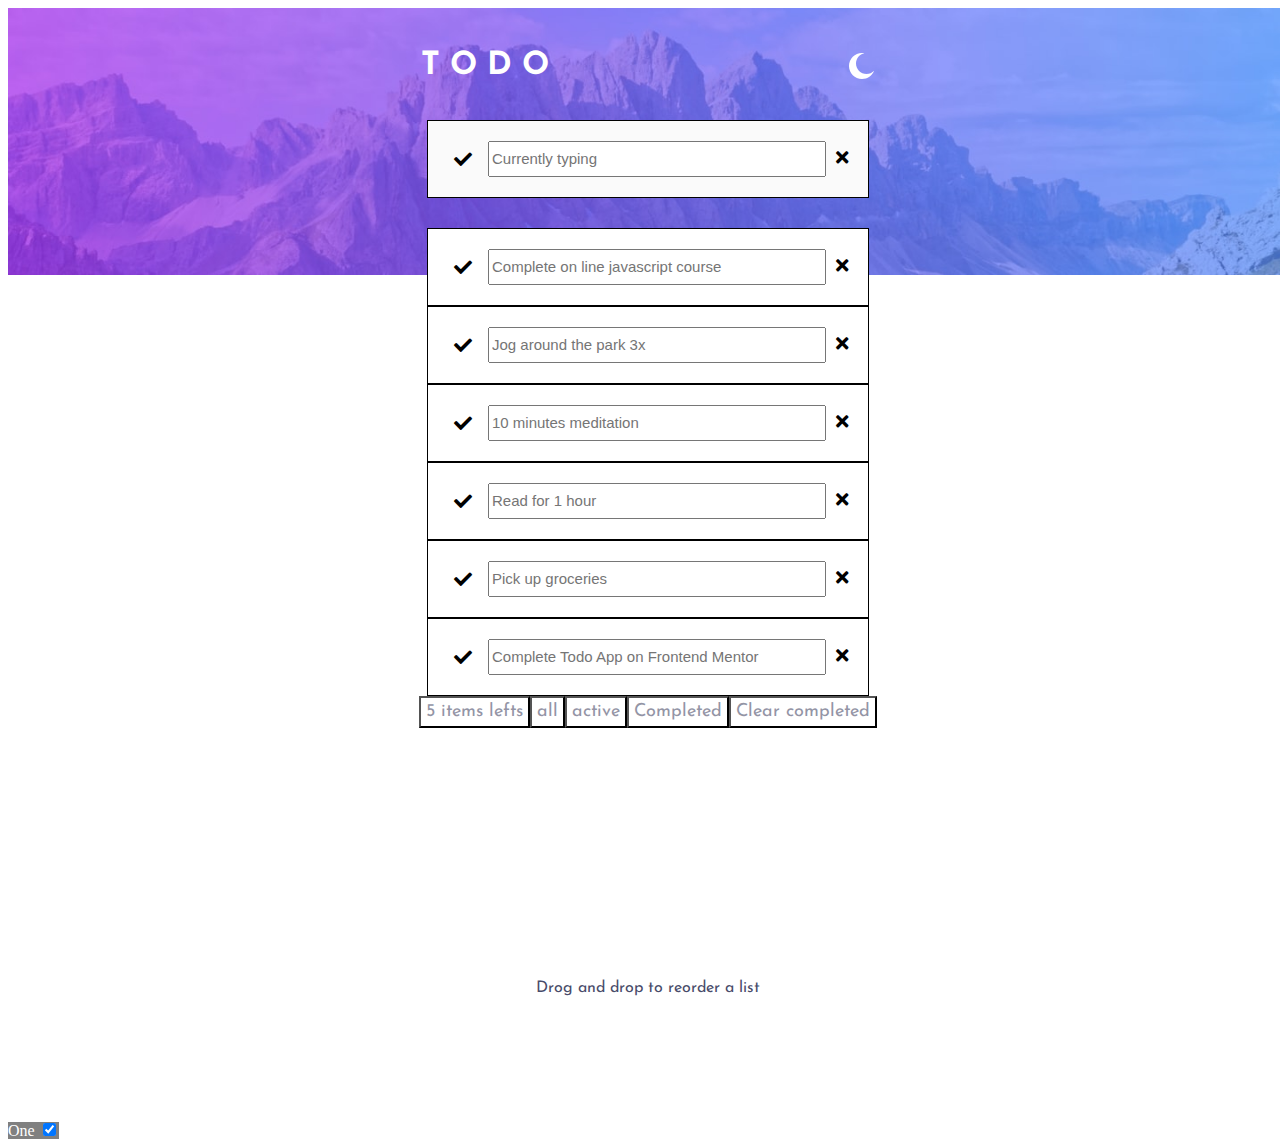
<file: index.html>
<!DOCTYPE html>
<html lang="en">

<head>
    <meta charset="UTF-8">
    <meta http-equiv="X-UA-Compatible" content="IE=edge">
    <meta name="viewport" content="width=device-width, initial-scale=1.0">
    <title>Document</title>
    <link rel="stylesheet" href="style.css">
    <link rel="stylesheet" href="fontawesome-free-5.15.4-web/css/all.min.css">
</head>

<body>
    <div class="table1">
        <img class="image1" src="./todo-app-starter-main/images/bg-desktop-light.jpg" alt="light">
        <div class="do">
            <h1>T O D O</h1>
            <img class="moon" src="./todo-app-starter-main/images/icon-moon.svg" alt="moon">
        </div>
    </div>
    <div class="table2">
        <div class="table3">

            <div class="type">
                <div class="text">
                    <div class="left-icon">
                        <i class="fas fa-check"></i>
                    </div>
                    <input class="check" type="text" placeholder="Currently typing">
                    <div class="right-icon">
                        <i class="fas fa-times"></i>
                    </div>
                </div>
                <div class="learn">
                    <div class="left-icon">
                        <i class="fas fa-check"></i>
                    </div>
                    <input class="check" type="text" placeholder="Complete on line javascript course">
                    <div class="right-icon">
                        <i class="fas fa-times"></i>
                    </div>
                </div>
                <div class="learn">
                    <div class="left-icon">
                        <i class="fas fa-check"></i>
                    </div>
                    <input class="check" type="text" placeholder="Jog around the park 3x">
                    <div class="right-icon">
                        <i class="fas fa-times"></i>
                    </div>
                </div>
                <div class="learn">
                    <div class="left-icon">
                        <i class="fas fa-check"></i>
                    </div>
                    <input class="check" type="text" placeholder="10 minutes meditation">
                    <div class="right-icon">
                        <i class="fas fa-times"></i>
                    </div>
                </div>
                <div class="learn">
                    <div class="left-icon">
                        <i class="fas fa-check"></i>
                    </div>
                    <input class="check" type="text" placeholder="Read for 1 hour">
                    <div class="right-icon">
                        <i class="fas fa-times"></i>
                    </div>
                </div>
                <div class="learn">
                    <div class="left-icon">
                        <i class="fas fa-check"></i>
                    </div>
                    <input class="check" type="text" placeholder="Pick up groceries">
                    <div class="right-icon">
                        <i class="fas fa-times"></i>
                    </div>
                </div>
                <div class="learn">
                    <div class="left-icon">
                        <i class="fas fa-check"></i>
                    </div>
                    <input class="check" type="text" placeholder="Complete Todo App on Frontend Mentor">
                    <div class="right-icon">
                        <i class="fas fa-times"></i>
                    </div>
                </div>
            </div>
            <div class="foot">
                <button class=" button">5 items lefts</button>
                <button class="button">all</button>
                <button class="button">active</button>
                <button class="button">Completed</button>
                <button class="button">Clear completed</button>
            </div>
        </div>
        <footer>Drog and drop to reorder a list</footer>
    </div>
    <label class="container">One
        <input type="checkbox" checked="checked">
        <!-- <span class="checkmark"></span> -->
    </label>

</body>

</html>
</file>
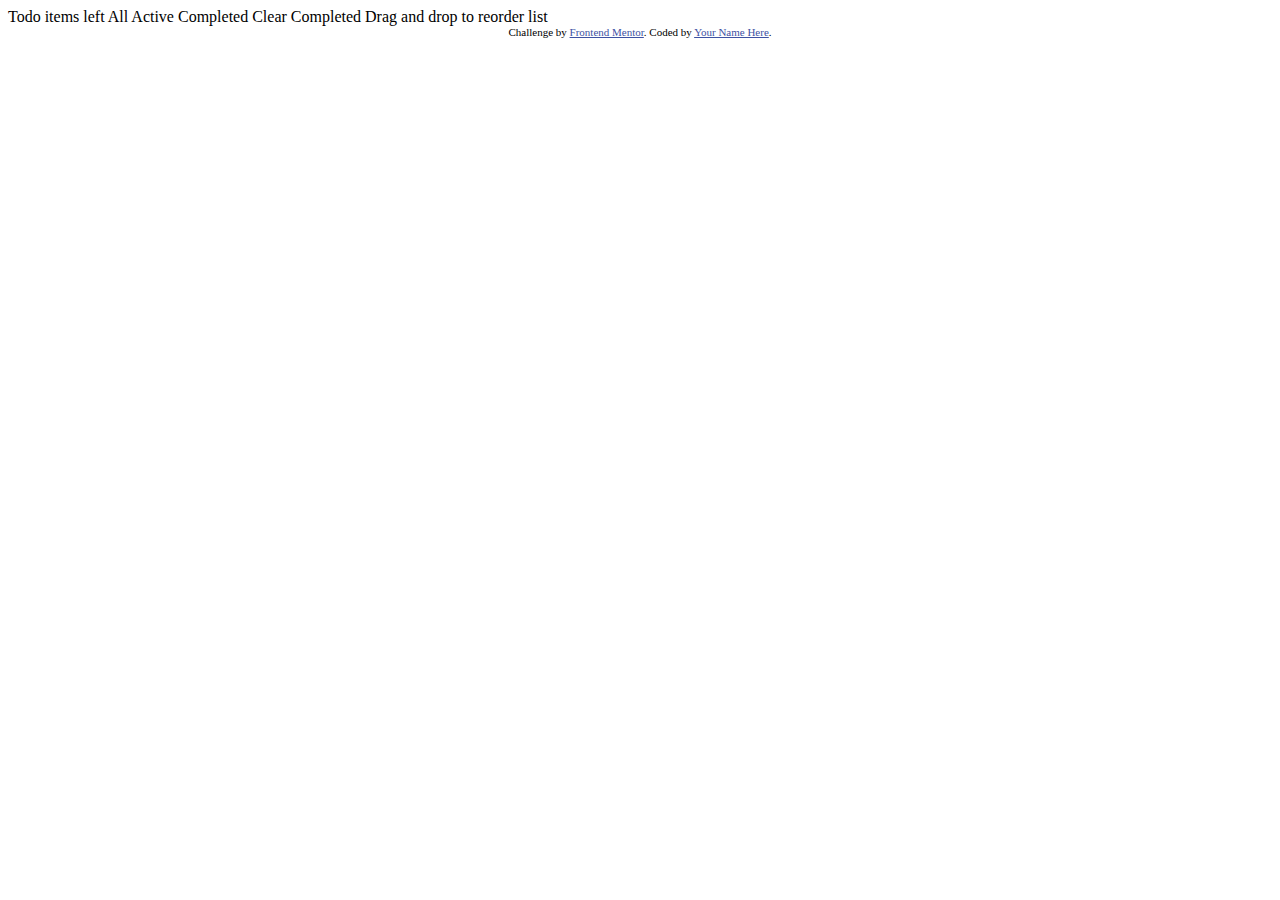
<file: todo-app-starter-main/index.html>
<!DOCTYPE html>
<html lang="en">

<head>
  <meta charset="UTF-8">
  <meta name="viewport" content="width=device-width, initial-scale=1.0">
  <!-- displays site properly based on user's device -->

  <link rel="icon" type="image/png" sizes="32x32" href="./images/favicon-32x32.png">

  <title>Frontend Mentor | Todo app</title>

  <!-- Feel free to remove these styles or customise in your own stylesheet 👍 -->
  <style>
    .attribution {
      font-size: 11px;
      text-align: center;
    }

    .attribution a {
      color: hsl(228, 45%, 44%);
    }
  </style>
</head>

<body>

  Todo

  <!-- Add dynamic number --> items left

  All
  Active
  Completed

  Clear Completed

  Drag and drop to reorder list

  <div class="attribution">
    Challenge by <a href="https://www.frontendmentor.io?ref=challenge" target="_blank">Frontend Mentor</a>.
    Coded by <a href="#">Your Name Here</a>.
  </div>
</body>

</html>
</file>
<file: style.css>
@font-face {
  font-family: josefin;
  src: url(/JosefinSans-VariableFont_wght.ttf);
}
body {
  height: 100vh;
  width: 100vw;
}
.image1 {
  width: 100%;
}
.do {
  display: flex;
  flex-direction: row;
  align-items: center;
  justify-content: center;
  margin-top: -250px;
  color: white;
  margin-bottom: 120px;
  font-family: josefin;
  font-weight: 700;
}
.moon {
  padding-left: 300px;
}
.table2 {
  background-color: hsl(192, 100%, 67%) to hsl(280, 87%, 65%);
  width: 100%;
  height: 100%;
  margin-top: -4px;
}
.table3 {
  /* background-color: cyan; */
  height: 60%;
}
.type {
  display: flex;
  flex-direction: column;
  align-items: center;
}
.text {
  padding: 20px;
  width: 400px;
  margin-bottom: 30px;
  background-color: hsl(0, 0%, 98%);
  margin-top: -100px;
  font-size: 18px;
  font-family: josefin;
  font-weight: 400;
  display: flex;
  justify-content: space-between;
  /* justify-items:; */
  align-items: center;
  border: 1px solid black;
}
.left-icon {
  width: 30px;
  height: 30px;
  border-radius: 50px;
  display: flex;
  justify-content: center;
  align-items: center;
  /* background-color: seagreen; */
}
.check {
  width: 330px;
  height: 30px;
  font-size: 15px;
}
.learn {
  padding: 20px;
  width: 400px;
  background-color: white;
  font-size: 18px;
  /* border: none; */
  font-family: josefin;
  font-weight: 400;
  display: flex;
  justify-content: space-between;
  /* justify-items:; */
  align-items: center;
  border: 1px solid black;
}
.foot {
  display: flex;
  flex-direction: row;
  align-items: center;
  justify-content: center;
}
.button {
  padding: 5px;
  /* border: none; */
  font-size: 18px;
  background-color: white;
  font-family: josefin;
  font-weight: 400;
  color: hsl(236, 9%, 61%);
}
footer {
  color: hsl(235, 19%, 35%);
  margin-top: 220px;
  display: flex;
  align-items: center;
  justify-content: center;
  font-family: josefin;
  font-weight: 400;
}
.container {
  border: 1;
  background-color: grey;
  color: white;
}
</file>
